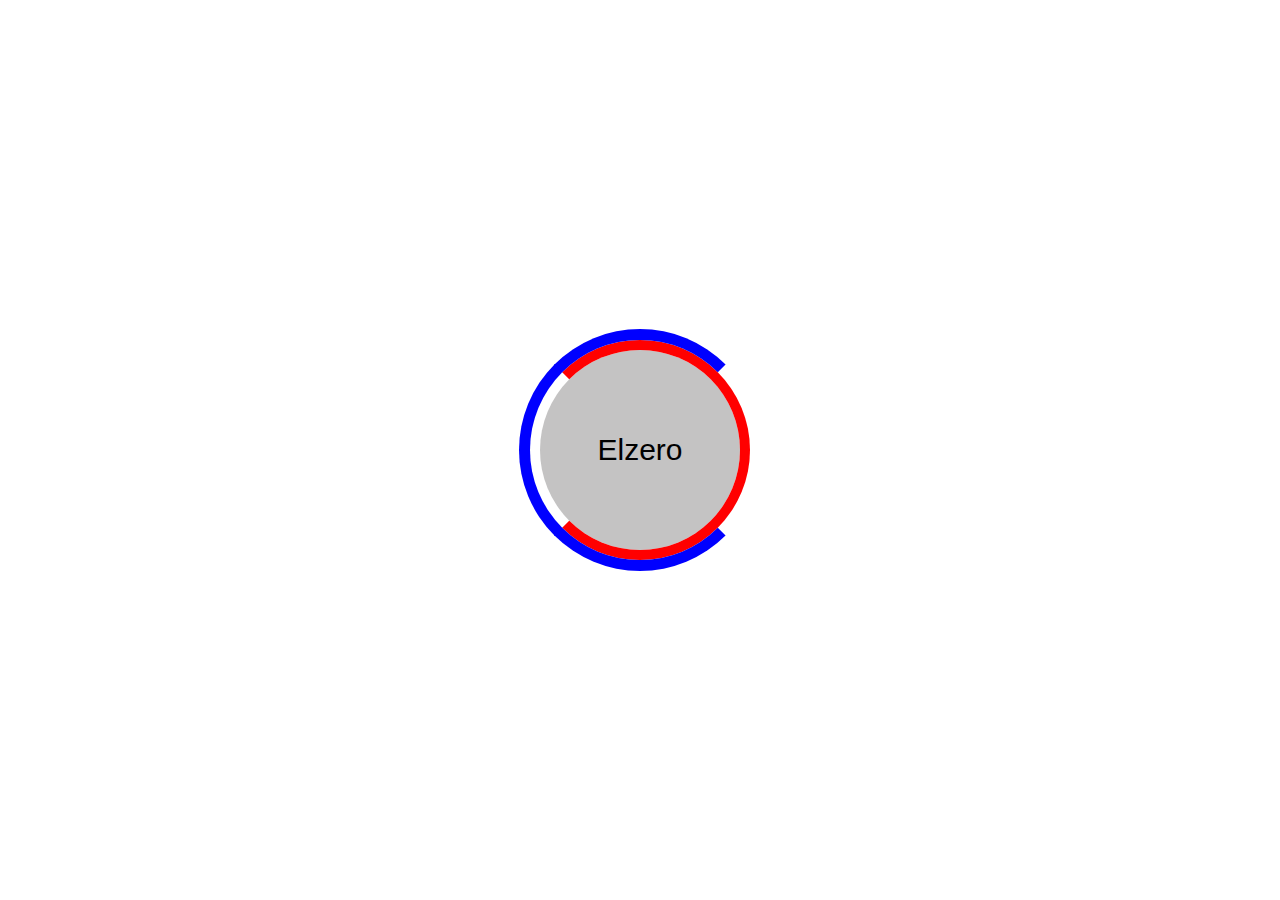
<file: css/index.html>
<!DOCTYPE html>
<html lang="en">
<head>
    <meta charset="UTF-8">
    <meta http-equiv="X-UA-Compatible" content="IE=edge">
    <meta name="viewport" content="width=div, initial-scale=1.0">
    <title>Document</title>
    <link rel="stylesheet" href="poss.css">
</head>
<body>
    <div>Elzero</div>
</body>
</html>
</file>
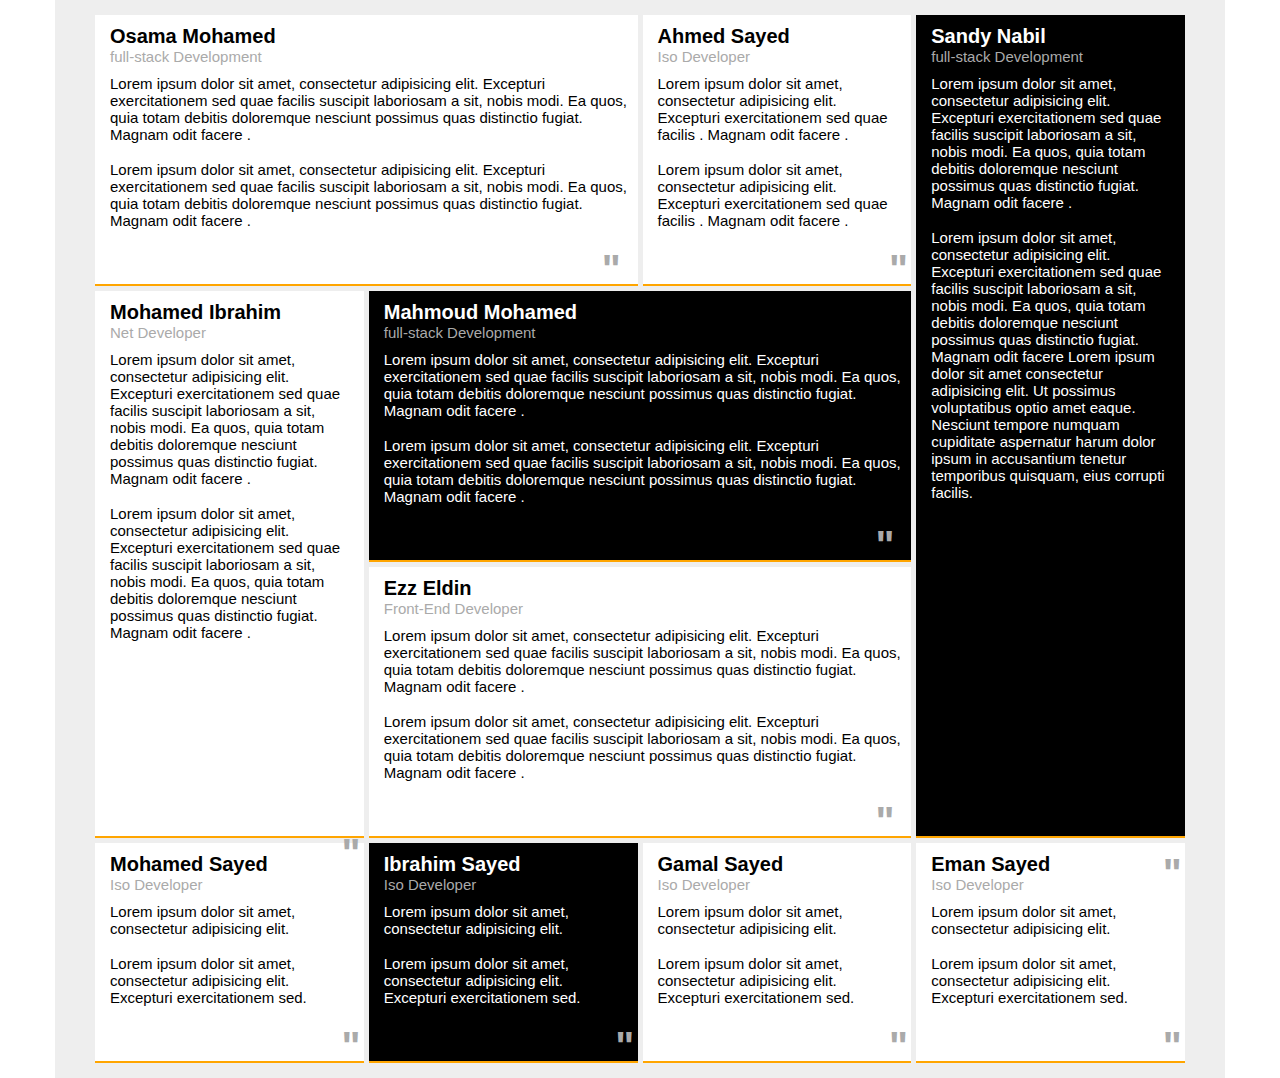
<file: css/grid.html>
<!DOCTYPE html>
<html lang="en">
<head>
    <meta charset="UTF-8">
    <meta http-equiv="X-UA-Compatible" content="IE=edge">
    <meta name="viewport" content="width=device-width, initial-scale=1.0">
    <title>practice grid</title>
    <link rel="stylesheet" href="grid.css">
</head>
<body>
    <div class="container">
        <div class="parent">
            <div class="gr-1">
                <h2>Osama Mohamed</h2>
                <h3>full-stack Development</h3>
                <p>Lorem ipsum dolor sit amet, consectetur adipisicing elit. Excepturi exercitationem sed quae facilis suscipit laboriosam a sit, nobis modi. Ea quos, quia totam debitis doloremque nesciunt possimus quas distinctio fugiat.
                Magnam odit facere  .</p>
                <br>
                <p>Lorem ipsum dolor sit amet, consectetur adipisicing elit. Excepturi exercitationem sed quae facilis suscipit laboriosam a sit, nobis modi. Ea quos, quia totam debitis doloremque nesciunt possimus quas distinctio fugiat.
                    Magnam odit facere  .</p>
                    <h4>"</h4>
            </div>
            <div class="gr-2">
                <h2>Ahmed Sayed</h2>
                <h3>Iso Developer</h3>
                <p>Lorem ipsum dolor sit amet, consectetur adipisicing elit. Excepturi exercitationem sed quae facilis  .
                Magnam odit facere  .</p>
                <br>
                <p>Lorem ipsum dolor sit amet, consectetur adipisicing elit. Excepturi exercitationem sed quae facilis  .
                    Magnam odit facere  .</p>
                    <h4>"</h4>
            </div>
            <div class="gr-3">
                <h2>Sandy Nabil</h2>
                <h3>full-stack Development</h3>
                <p>Lorem ipsum dolor sit amet, consectetur adipisicing elit. Excepturi exercitationem sed quae facilis suscipit laboriosam a sit, nobis modi. Ea quos, quia totam debitis doloremque nesciunt possimus quas distinctio fugiat.
                Magnam odit facere  .</p>
                <br>
                <p>Lorem ipsum dolor sit amet, consectetur adipisicing elit. Excepturi exercitationem sed quae facilis suscipit laboriosam a sit, nobis modi. Ea quos, quia totam debitis doloremque nesciunt possimus quas distinctio fugiat.
                    Magnam odit facere Lorem ipsum dolor sit amet consectetur adipisicing elit. Ut possimus voluptatibus optio amet eaque. Nesciunt tempore numquam cupiditate aspernatur harum dolor ipsum in accusantium tenetur temporibus quisquam, eius corrupti facilis.</p>
                    <h4>"</h4>
            </div>
            <div class="gr-4">
                <h2>Mohamed Ibrahim</h2>
                <h3>Net Developer</h3>
                <p>Lorem ipsum dolor sit amet, consectetur adipisicing elit. Excepturi exercitationem sed quae facilis suscipit laboriosam a sit, nobis modi. Ea quos, quia totam debitis doloremque nesciunt possimus quas distinctio fugiat.
                Magnam odit facere  .</p>
                <br>
                <p>Lorem ipsum dolor sit amet, consectetur adipisicing elit. Excepturi exercitationem sed quae facilis suscipit laboriosam a sit, nobis modi. Ea quos, quia totam debitis doloremque nesciunt possimus quas distinctio fugiat.
                    Magnam odit facere  .</p>
                    <h4>"</h4>
            </div>
            <div class="gr-5">
                <h2>Mahmoud Mohamed</h2>
                <h3>full-stack Development</h3>
                <p>Lorem ipsum dolor sit amet, consectetur adipisicing elit. Excepturi exercitationem sed quae facilis suscipit laboriosam a sit, nobis modi. Ea quos, quia totam debitis doloremque nesciunt possimus quas distinctio fugiat.
                Magnam odit facere  .</p>
                <br>
                <p>Lorem ipsum dolor sit amet, consectetur adipisicing elit. Excepturi exercitationem sed quae facilis suscipit laboriosam a sit, nobis modi. Ea quos, quia totam debitis doloremque nesciunt possimus quas distinctio fugiat.
                    Magnam odit facere  .</p>
                    <h4>"</h4>
            </div>
            <div class="gr-6">
                <h2>Ezz Eldin</h2>
                <h3>Front-End Developer</h3>
                <p>Lorem ipsum dolor sit amet, consectetur adipisicing elit. Excepturi exercitationem sed quae facilis suscipit laboriosam a sit, nobis modi. Ea quos, quia totam debitis doloremque nesciunt possimus quas distinctio fugiat.
                Magnam odit facere  .</p>
                <br>
                <p>Lorem ipsum dolor sit amet, consectetur adipisicing elit. Excepturi exercitationem sed quae facilis suscipit laboriosam a sit, nobis modi. Ea quos, quia totam debitis doloremque nesciunt possimus quas distinctio fugiat.
                    Magnam odit facere  .</p>
                    <h4>"</h4>
            </div>
            <div class="gr-7">
                <h2>Mohamed Sayed</h2>
                <h3>Iso Developer</h3>
                <p>Lorem ipsum dolor sit amet, consectetur adipisicing elit.</p>
                <br>
                <p>Lorem ipsum dolor sit amet, consectetur adipisicing elit. Excepturi exercitationem sed.
                </p>
                <h4>"</h4>
            </div>
            <div class="gr-8">
                <h2>Ibrahim Sayed</h2>
                <h3>Iso Developer</h3>
                <p>Lorem ipsum dolor sit amet, consectetur adipisicing elit.</p>
                <br>
                <p>Lorem ipsum dolor sit amet, consectetur adipisicing elit. Excepturi exercitationem sed.
                </p>
                <h4>"</h4>
            </div>
            <div class="gr-9">
                <h2>Gamal Sayed</h2>
                <h3>Iso Developer</h3>
                <p>Lorem ipsum dolor sit amet, consectetur adipisicing elit.</p>
                <br>
                <p>Lorem ipsum dolor sit amet, consectetur adipisicing elit. Excepturi exercitationem sed.
                </p>
                <h4>"</h4>
            </div>
            <div class="gr-10">
                <h2>Eman Sayed</h2>
                <h3>Iso Developer</h3>
                <p>Lorem ipsum dolor sit amet, consectetur adipisicing elit.</p>
                <br>
                <p>Lorem ipsum dolor sit amet, consectetur adipisicing elit. Excepturi exercitationem sed.
                </p>
                <h4>"</h4>
            </div>
        </div>
    </div>
</body>
</html>
</file>
<file: css/poss.css>
*{
    -webkit-box-sizing: border-box;
    -moz-box-sizing: border-box;
    box-sizing: border-box;
    padding: 0;
    margin: 0;
}
html{
    scroll-behavior: smooth;
}
body{
    font-family: "Open Sans" , sans-serif;
    height: 100vh;
    position: relative;
}
div{
    width: 200px;
    height: 200px;
    position: relative;
    left: 50%;
    top: 50%;
    transform: translate(-50% , -50%);
    background-color: #c4c3c3;
    font-size: 30px;
    border-radius: 50%;
    display: flex;
    align-items: center;
    justify-content: center;
}
div::before{
    content: "";
    width: 100%;
    height: 100%;
    position: absolute;
    border-width: 10px;
    border-style: solid;
    border-color: red red red transparent;
    border-radius: 50%;
}
div:hover::before{
    transform: rotate(360deg);
    transition: .5s;
}
div::after{
    content: "";
    width: 100%;
    height: 100%;
    position: absolute;
    border-width: 10px;
    border-style: solid;
    border-color: blue transparent blue blue;
    border-radius: 50%;
    transform: scale(1.1);
}
div:hover::after{
    transform:scale(1.1) rotate(-360deg) ;
    transition: .5s;
}
</file>
<file: css/grid.css>
*{
    -webkit-box-sizing: border-box;
    -moz-box-sizing: border-box;
    box-sizing: border-box;
    padding: 0;
    margin: 0;
}
html{
    scroll-behavior: smooth;
}
body{
    font-family: "Open Sans" , sans-serif;
}
ul{
    list-style: none;
}
.container{
    padding: 15px 40px;
    margin: auto;
    background-color: #eee;
}
@media (min-width: 768px) {
    .container{
        width: 750px;
    }
}
@media (min-width: 992px) {
    .container{
        width: 970px;
    }
}
@media (min-width: 1200px) {
    .container{
        width: 1170px;
    }
}
.parent{
    display: grid;
    grid-template-columns: repeat(4 , 1fr);
    grid-template-rows: 1fr 1fr 1fr 0.75fr;
    grid-gap: 5px;
    grid-template-areas: "osama osama ahmed sandy" 
    "ibrahim mhmod mhmod sandy" 
    "ibrahim ezz ezz sandy" "sayed ibo gmal emo";
}
.gr-1{
    grid-area: osama;
    background-color: white;
    border-bottom: 2px solid orange;
    padding: 10px 10px 10px 15px;
    position: relative;
}

h2{
    font-size: 20px;
}
h3{
    font-size: 15px;
    color: #aaa;
    font-weight: normal;
    padding-bottom: 10px;
}
p{
    font-size: 15px;
    font-weight: normal;
}
.gr-2{
    grid-area: ahmed;
    background-color: white;
    border-bottom: 2px solid orange;
    padding: 10px 10px 10px 15px;
}
.gr-3{
    grid-area: sandy;
    background-color: black;
    color: white;
    border-bottom: 2px solid orange;
    padding: 10px 10px 10px 15px;
}
.gr-4{
    grid-area: ibrahim;
    background-color: white;
    border-bottom: 2px solid orange;
    padding: 10px 10px 10px 15px;
}
.gr-5{
    grid-area: mhmod;
    background-color: black;
    color: white;
    border-bottom: 2px solid orange;
    padding: 10px 10px 10px 15px;
}
.gr-6{
    grid-area: ezz;
    background-color: white;
    border-bottom: 2px solid orange;
    padding: 10px 10px 10px 15px;
}
.gr-7{
    grid-area: sayed;
    background-color: white;
    border-bottom: 2px solid orange;
    padding: 10px 10px 10px 15px;
}
.gr-8{
    grid-area: ibo;
    background-color: black;
    color: white;
    border-bottom: 2px solid orange;
    padding: 10px 10px 10px 15px;
}
.gr-9{
    grid-area: gmal;
    background-color: white;
    border-bottom: 2px solid orange;
    padding: 10px 10px 10px 15px;
}
.gr-10{
    grid-area: emo;
    background-color: white;
    border-bottom: 2px solid orange;
    padding: 10px 10px 10px 15px;
}
h4{
    font-size: 40px;
    color: #aaa;
    transform: translate(95% , 40%);
    
}
.gr-3 h4 {
    transform: translate(95% , 350px);
}
.gr-4 h4{
    transform: translate(95% , 190px);
}
</file>
